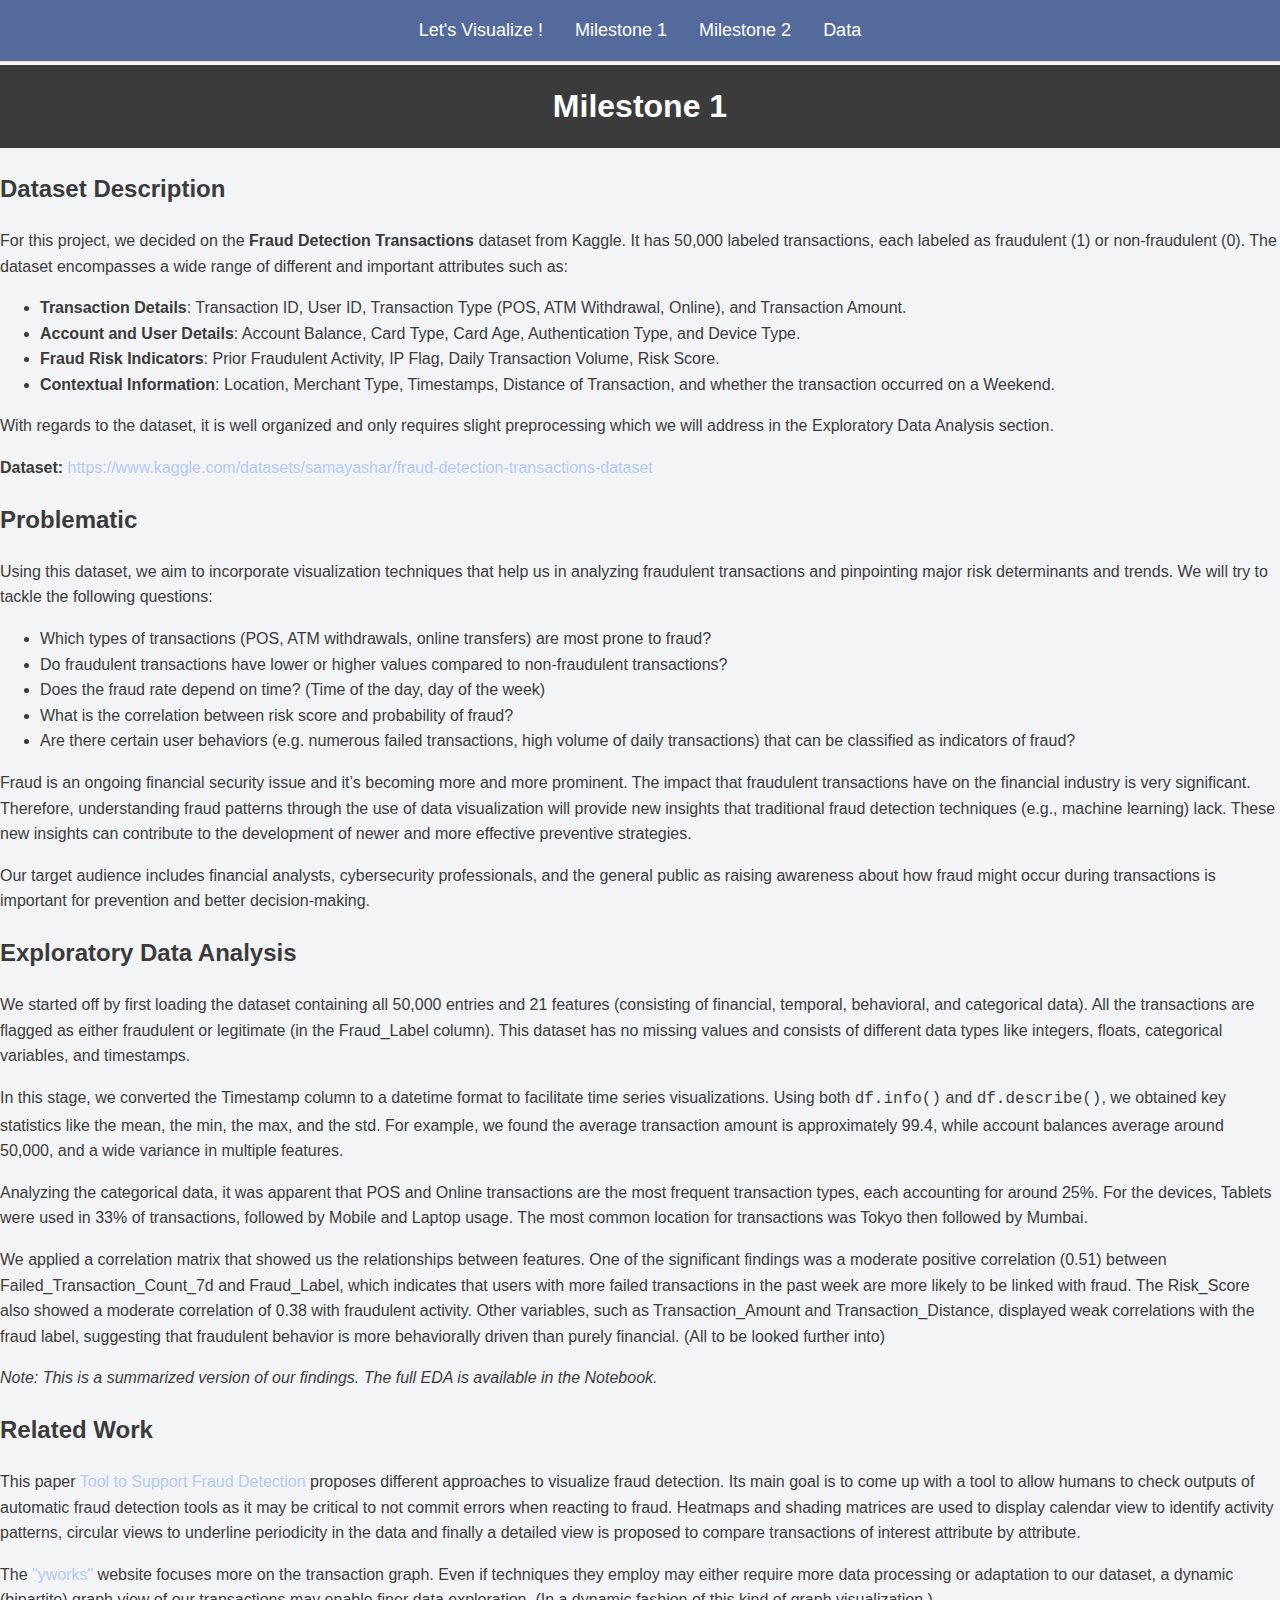
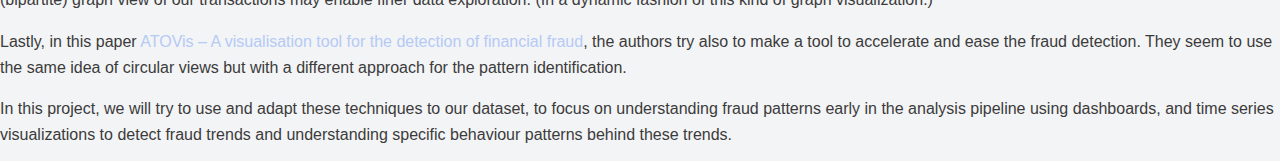
<file: docs/milestone1.html>
<!DOCTYPE html>
    <html lang="en">
    <head>
        <meta charset="UTF-8">
	    <meta http-equiv="content-type" content="text/html; charset=utf-8">
	    <meta name="viewport" content="width=device-width, initial-scale=1.0">
        <title>Fraud Detection in Transaction Data</title>
        <script src="https://d3js.org/d3.v4.min.js"></script>

        <link rel="stylesheet" href="style.css">
    </head>

    <body>

        <nav>
            <div class="nav-container">
                <ul class="nav-links">
                    <li><a href="index.html">Let's Visualize !</a></li>
                    <li><a href="milestone1.html">Milestone 1</a></li>
                    <li><a href="milestone2.html">Milestone 2</a></li>
                    <li><a href="raw_data.html">Data</a></li>
                </ul>
            </div>
        </nav>

        <h1>Milestone 1</h1>

        <div class="content-box">
            <div class="milestone-archive" >

                <h2>Dataset Description</h2>

                <p>
                    For this project, we decided on the <strong>Fraud Detection Transactions</strong> dataset from Kaggle. It has 50,000 labeled transactions, each labeled as fraudulent (1) or non-fraudulent (0). The dataset encompasses a wide range of different and important attributes such as:
                </p>

                <ul>
                    <li><strong>Transaction Details</strong>: Transaction ID, User ID, Transaction Type (POS, ATM Withdrawal, Online), and Transaction Amount.</li>
                    <li><strong>Account and User Details</strong>: Account Balance, Card Type, Card Age, Authentication Type, and Device Type.</li>
                    <li><strong>Fraud Risk Indicators</strong>: Prior Fraudulent Activity, IP Flag, Daily Transaction Volume, Risk Score.</li>
                    <li><strong>Contextual Information</strong>: Location, Merchant Type, Timestamps, Distance of Transaction, and whether the transaction occurred on a Weekend.</li>
                </ul>

                <p>
                    With regards to the dataset, it is well organized and only requires slight preprocessing which we will address in the Exploratory Data Analysis section.
                </p>

                <p>
                <strong>Dataset:</strong> <a href="https://www.kaggle.com/datasets/samayashar/fraud-detection-transactions-dataset" target="_blank">https://www.kaggle.com/datasets/samayashar/fraud-detection-transactions-dataset</a>
                </p>

                <h2>Problematic</h2>

                <p>
                    Using this dataset, we aim to incorporate visualization techniques that help us in analyzing fraudulent transactions and pinpointing major risk determinants and trends. We will try to tackle the following questions:
                </p>

                <ul>
                    <li>Which types of transactions (POS, ATM withdrawals, online transfers) are most prone to fraud?</li>
                    <li>Do fraudulent transactions have lower or higher values compared to non-fraudulent transactions?</li>
                    <li>Does the fraud rate depend on time? (Time of the day, day of the week)</li>
                    <li>What is the correlation between risk score and probability of fraud?</li>
                    <li>Are there certain user behaviors (e.g. numerous failed transactions, high volume of daily transactions) that can be classified as indicators of fraud?</li>
                </ul>

                <p>
                    Fraud is an ongoing financial security issue and it’s becoming more and more prominent. The impact that fraudulent transactions have on the financial industry is very significant. Therefore, understanding fraud patterns through the use of data visualization will provide new insights that traditional fraud detection techniques (e.g., machine learning) lack. These new insights can contribute to the development of newer and more effective preventive strategies.
                </p>

                <p>
                    Our target audience includes financial analysts, cybersecurity professionals, and the general public as raising awareness about how fraud might occur during transactions is important for prevention and better decision-making.
                </p>

                <h2>Exploratory Data Analysis</h2>

                <p>
                    We started off by first loading the dataset containing all 50,000 entries and 21 features (consisting of financial, temporal, behavioral, and categorical data). All the transactions are flagged as either fraudulent or legitimate (in the Fraud_Label column). This dataset has no missing values and consists of different data types like integers, floats, categorical variables, and timestamps.
                </p>

                <p>
                    In this stage, we converted the Timestamp column to a datetime format to facilitate time series visualizations. Using both <code>df.info()</code> and <code>df.describe()</code>, we obtained key statistics like the mean, the min, the max, and the std. For example, we found the average transaction amount is approximately 99.4, while account balances average around 50,000, and a wide variance in multiple features.
                </p>

                <p>
                    Analyzing the categorical data, it was apparent that POS and Online transactions are the most frequent transaction types, each accounting for around 25%. For the devices, Tablets were used in 33% of transactions, followed by Mobile and Laptop usage. The most common location for transactions was Tokyo then followed by Mumbai.
                </p>

                <p>
                    We applied a correlation matrix that showed us the relationships between features. One of the significant findings was a moderate positive correlation (0.51) between Failed_Transaction_Count_7d and Fraud_Label, which indicates that users with more failed transactions in the past week are more likely to be linked with fraud. The Risk_Score also showed a moderate correlation of 0.38 with fraudulent activity. Other variables, such as Transaction_Amount and Transaction_Distance, displayed weak correlations with the fraud label, suggesting that fraudulent behavior is more behaviorally driven than purely financial. (All to be looked further into)
                </p>

                <p><em>Note: This is a summarized version of our findings. The full EDA is available in the Notebook.</em></p>

                <h2>Related Work</h2>

                <p>
                    This paper <a href="https://cdv.dei.uc.pt/wp-content/uploads/2021/09/silva2021fraud.pdf">Tool to Support Fraud Detection</a> proposes different approaches to visualize fraud detection. Its main goal is to come up with a tool to allow humans to check outputs of automatic fraud detection tools as it may be critical to not commit errors when reacting to fraud. Heatmaps and shading matrices are used to display calendar view to identify activity patterns, circular views to underline periodicity in the data and finally a detailed view is proposed to compare transactions of interest attribute by attribute.
                </p>

                <p>
                    The <a href="https://www.yworks.com/pages/fraud-detection-through-visualization">"yworks"</a> website focuses more on the transaction graph. Even if techniques they employ may either require more data processing or adaptation to our dataset, a dynamic (bipartite) graph view of our transactions may enable finer data exploration. (In a dynamic fashion of this kind of graph visualization.)
                </p>

                <p>
                    Lastly, in this paper <a href="https://journals.sagepub.com/doi/10.1177/14738716221098074?icid=int.sj-abstract.similar-articles.9">ATOVis – A visualisation tool for the detection of financial fraud</a>, the authors try also to make a tool to accelerate and ease the fraud detection. They seem to use the same idea of circular views but with a different approach for the pattern identification.
                </p>

                <p>
                    In this project, we will try to use and adapt these techniques to our dataset, to focus on understanding fraud patterns early in the analysis pipeline using dashboards, and time series visualizations to detect fraud trends and understanding specific behaviour patterns behind these trends.
                </p>

            </div>
        </div>
    </body>
</html>
</file>
<file: docs/style.css>
* {
	box-sizing: border-box;
}

html, body, figure {
	padding: 0;
	margin: 0;
    font-family: Arial, Helvetica, sans-serif;
}

body {
    background-color: #f3f4f6;
    color: #3b3b3b;
    font-size: 16px;
    line-height: 1.6;
}

a {
    color: #b5caf5;
    text-decoration: none;
}

a:hover {
    text-decoration: underline;
}

h1 {
    background-color: #3b3b3b;
    text-align: center;
    color: #ffffff;
    margin-top: 0.2rem;
    padding: 1rem;
}

#visualisation-box {
    background-color: #fffdf9;
    margin: 1rem;
    padding-left: 1rem;
    padding-right: 1rem;
    padding-top: 0.01rem;
    padding-bottom: 0.01rem;
}

/*Nav bar*/
nav {
    background-color: #546a9c;
    border-bottom: 1px solid #f5d5b8;
    padding: 1rem 0;
    width: 100%;
    font-size: large;
}
  
.nav-container {
    max-width: 960px;
    margin: 0 auto;
    display: flex;
    justify-content: center;
}

.nav-links {
    list-style: none;
    display: flex;
    gap: 2rem;
    padding: 0;
    margin: 0;
}
  
.nav-links li a {
    text-decoration: none;
    color: #ffffff;
    font-weight: 500;
    transition: color 0.2s ease;
}
  
.nav-links li a:hover {
    color: #ff811a;
}

/*
Background: #fffdf9 (ivory white)

Accent: #8b5cf6 (soft purple)

Text: #3b3b3b (dark charcoal)

Light: #f3f4f6 (light stone)
*/
</file>
